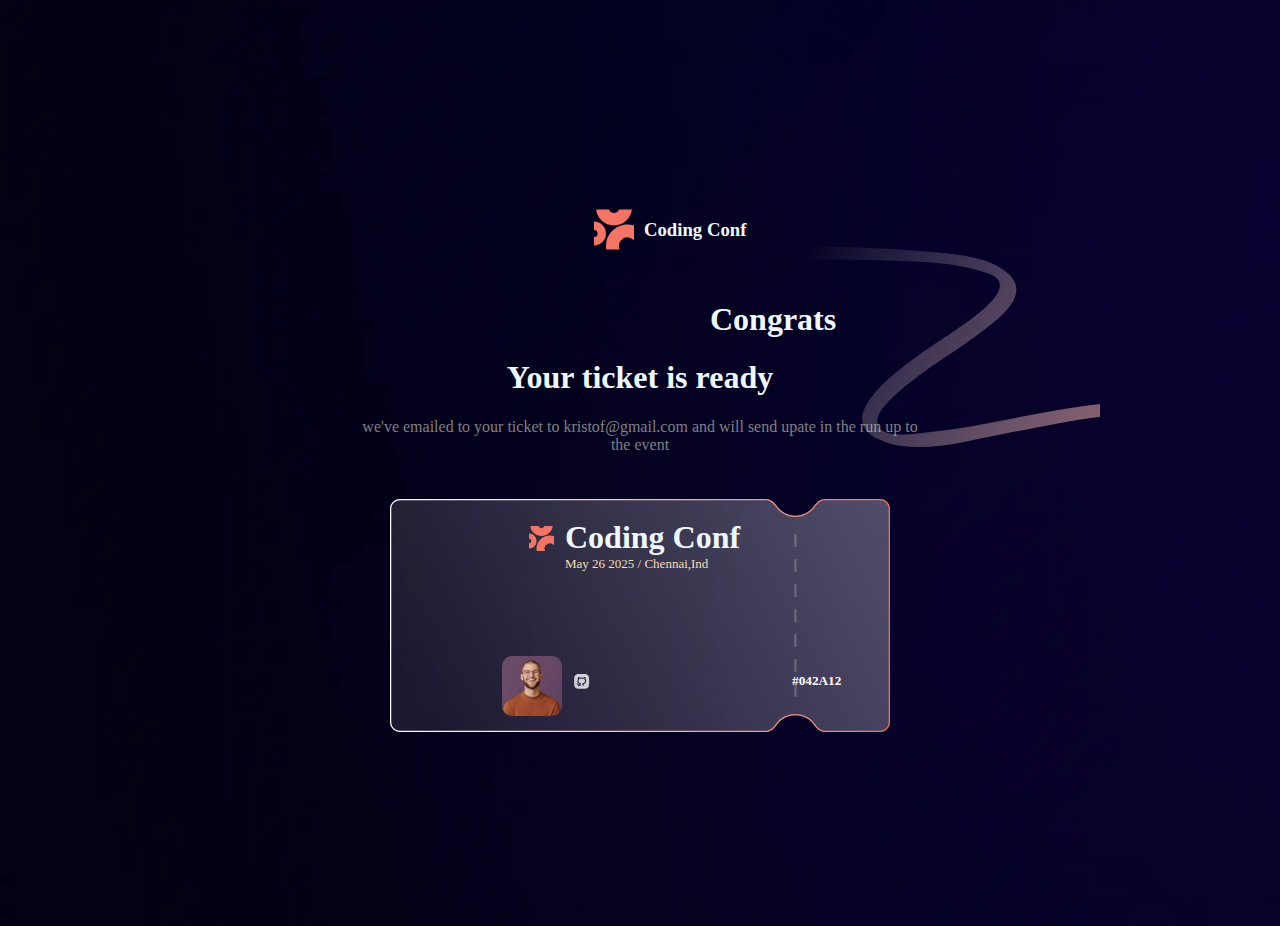
<file: ticket.html>
<!DOCTYPE html>
<!DOCTYPE html>
<html lang="en">
<head>
    <link rel="stylesheet" href="ticket.css">
    <meta charset="UTF-8">
    <meta name="viewport" content="width=device-width, initial-scale=1.0">
    <title>ticket</title>
</head>
<body>
   <img id="topimage" src="assets/images/pattern-squiggly-line-top.svg" alt="">
    
    <div class="containar">
        <div id="marks">
            <img src="assets/images/logo-mark.svg" alt="">
            <h3>Coding Conf</h3>
        </div>
        <h1 id="congrat">Congrats </h1>
           <h1 id="username1">!</h1>
        <h1>Your ticket is ready</h1>
        <p id="valudatione">we've emailed to your ticket to kristof@gmail.com and will send upate in the run up to the event
        </p>
        <div id="tiks">
            <img id="ticketicon" src="assets/images/pattern-ticket.svg" alt="">
        <div id="instiks">
            <img id="cardic" src="assets/images/logo-mark.svg" alt="">
            <div id="textp1">
            <h1 id="codes">Coding Conf</h1>
            <p id="dates">May  26  2025 /  Chennai,Ind</p>
           </div>

        </div>
        </div>
        <div id="avatars">
            <img id="avatarsimg" src="assets/images/image-avatar.jpg" alt="">
            <div id="avatarsinps">
            <h3 id="username"></h3>
            <div id="gitslink">
            <img id="gits" src="assets/images/icon-github.svg" alt="">
            <h5 id="GitHub"></h5>
            </div>
            </div>
            <h5 id="ticode">#042A12</h5>
        </div>
            
        </div>
    </form>
    </div>
    <script src="ticket.js"></script>
</body>
</html>
</file>
<file: ticket.css>
body{
  background-image: url(assets/images/background-desktop.png);
  background-repeat: no-repeat;
  object-fit: contain;
  margin: 0;
  position: relative;
  text-align: center;
  margin: 20vh;
}
.containar{
    margin: 20vh;
}
h1{
  color: aliceblue;
  text-align: center;
  font-size:xx-large;
}
#valudatione{
text-align: center;
color:gray  ;  
}

#marks{
  text-align: center;
  flex-direction: row;
  padding: 10px;
  width: max-content;
  height: max-content;
  size: 40px;
  margin: 5px;
  margin-left: 40%;
  color: aliceblue;
  display:flex;
}
h3{
  padding: 10px;
}
#username1{
    display: flex;
    position: absolute;
    margin-left: 480px;
    color: #f08d54;
    top: 100px;
    
}
#congrat{
    display: flex;
    margin-left: 350px;
}

#topimage{
right: 0;
position: absolute;
top: 0;
margin-top: 60px;
}
#botimage{
  position: absolute;
  bottom: 0;
}
#tiks{
   
    margin-top: 35px;
    padding: 10px;
    color: wheat;
    position: relative;
   
    
}

#ticketicon{
    position: relative;
    width: 500px;
}
#cardic{
    width: 25px;
    padding: 1px;
    position: relative;
    bottom: 7px;

}
#textp1{
   padding: 10px;
    display: flex;
    flex-direction: column;
    align-items: flex-start;
}
#dates{
    text-align: center;
    font-size: 13px;
    margin-right: 20px;
    margin: 0;
   font-family: 'Inconsolata'
}
#codes{
    margin: 0;
    top: 20px;
   
}
#ticode{
    display: flex;
    margin-left: 200px;
    direction:inherit;
    top: 0;
}
#instiks{
    position: absolute;
    display: flex;
    left: 30%;
    width: max-content;
    
    top: 20px;


}
#avatars{
    position: absolute;
    display: flex;
    left: 35%;
    bottom: 30px;
    color: white;
}
#avatarsimg{
    width: 60px;
    border-radius: 10px;
    height: 60px;
    margin-top: 5px;
}
#avatarsinps{
    display: flex;
    flex-direction: column;
    
    top: 30px;
}
#gitslink{
    display: flex;
    flex-direction: row;
    align-items: flex-start;
    margin-left: 10px;
    }
#username{
    margin: 0;
}
#gits{
    display: flex;
    flex-direction: column;
    width: 20px;
    height: 20px;
    position: relative;
}
#GitHub{
    display: flex;
    margin: 0;
}
</file>
